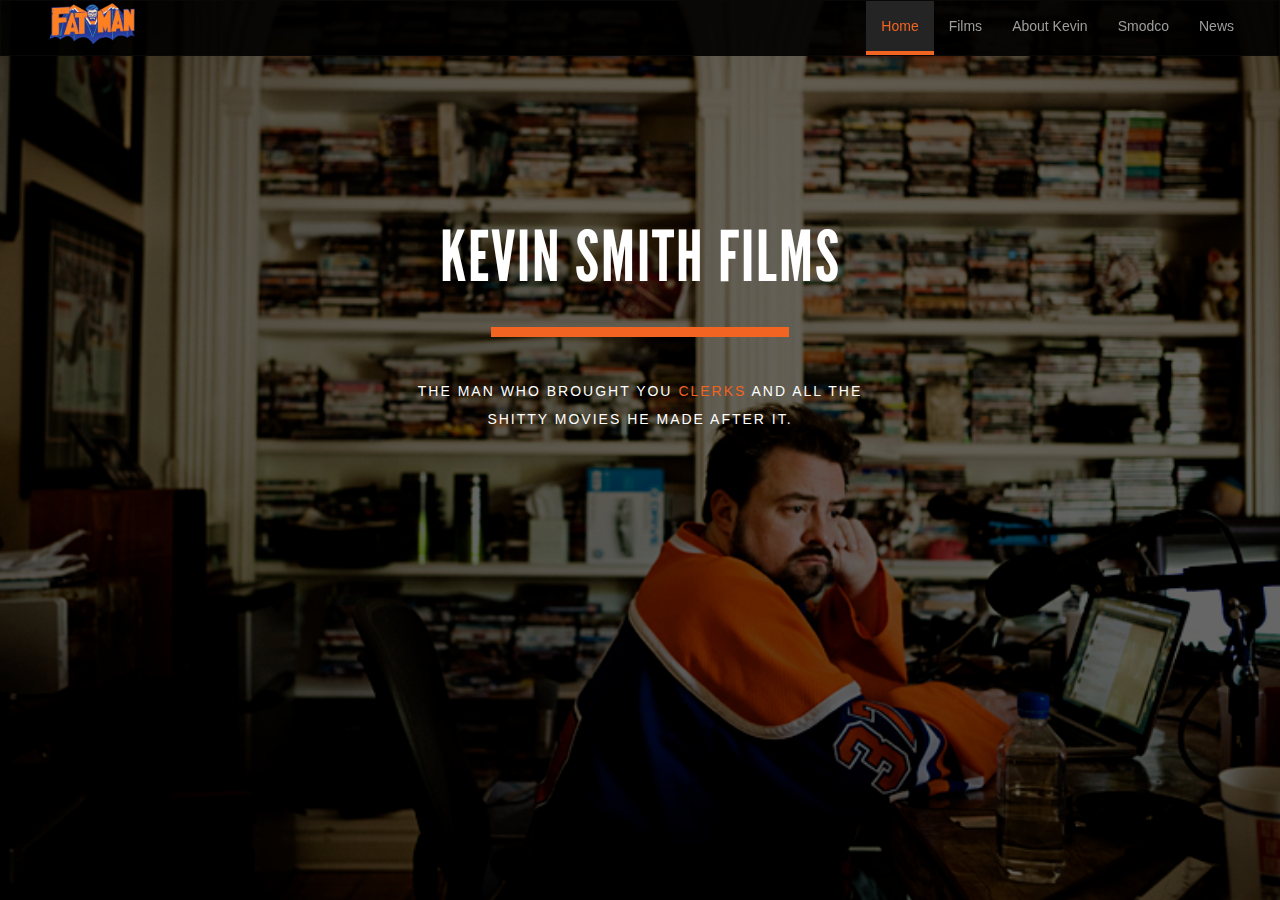
<file: index.html>
<!DOCTYPE html>
<html lang="en">

<head>
	<meta charset="utf-8">
	<meta name="viewport" content="width=device-width, initial-scale=1.0">
	
	<link type="text/css" rel="stylesheet" href="./assets/css/normalize.css">
	<link type="text/css" rel="stylesheet" href="./assets/css/font-awesome.min.css">
	<link rel="stylesheet" href="https://maxcdn.bootstrapcdn.com/font-awesome/4.4.0/css/font-awesome.min.css">
	<link rel="stylesheet" type="text/css" href="./assets/css/bootstrap.min.css">
	<link type="text/css" rel="stylesheet" href="./assets/css/main.css">

	<title>Kevin Smith Films</title>
	
</head>

<body class="transition">
    <nav class="navbar navbar-inverse">
        <div class="container-fluid">
            <div class="navbar-header">
                <button type="button" class="navbar-toggle" data-toggle="collapse" data-target="#myNavbar">
                    <span class="icon-bar"></span>
                    <span class="icon-bar"></span>
                    <span class="icon-bar"></span> 
                </button>
                <a href="#" class="pull-left"><img src="./assets/img/kevin-smith-logo.png"></a>
            </div>
            <div class="collapse navbar-collapse navbar-right" id="myNavbar">
                <ul class="nav navbar-nav">
                    <li class="active"><a href="./index.html">Home</a></li>
                    <li><a href="./films/index.html">Films</a></li>
                    <li><a href="./about/index.html">About Kevin</a></li> 
                    <li><a href="./smodco/index.html">Smodco</a></li>
                    <li><a href="./news/index.html">News</a></li>
                </ul>
            </div>
        </div>
    </nav>

    <div id="hero" class="clearfix">
        <div class="container-fluid">
            <div class="title col-md-6 col-md-offset-3">
                <h1>Kevin Smith Films</h1>
                <div class="underline"></div>
                <p>The man who brought you <span>Clerks</span> and all the shitty movies he made after it.</p>
            </div>
        </div>
        
    </div>

	<script src="https://cdnjs.cloudflare.com/ajax/libs/jquery/1.11.3/jquery.min.js"></script>
	<script src="https://cdnjs.cloudflare.com/ajax/libs/twitter-bootstrap/3.3.5/js/bootstrap.min.js"></script>
    <script src="./assets/js/main.js"></script>

</body>

</html>
</file>
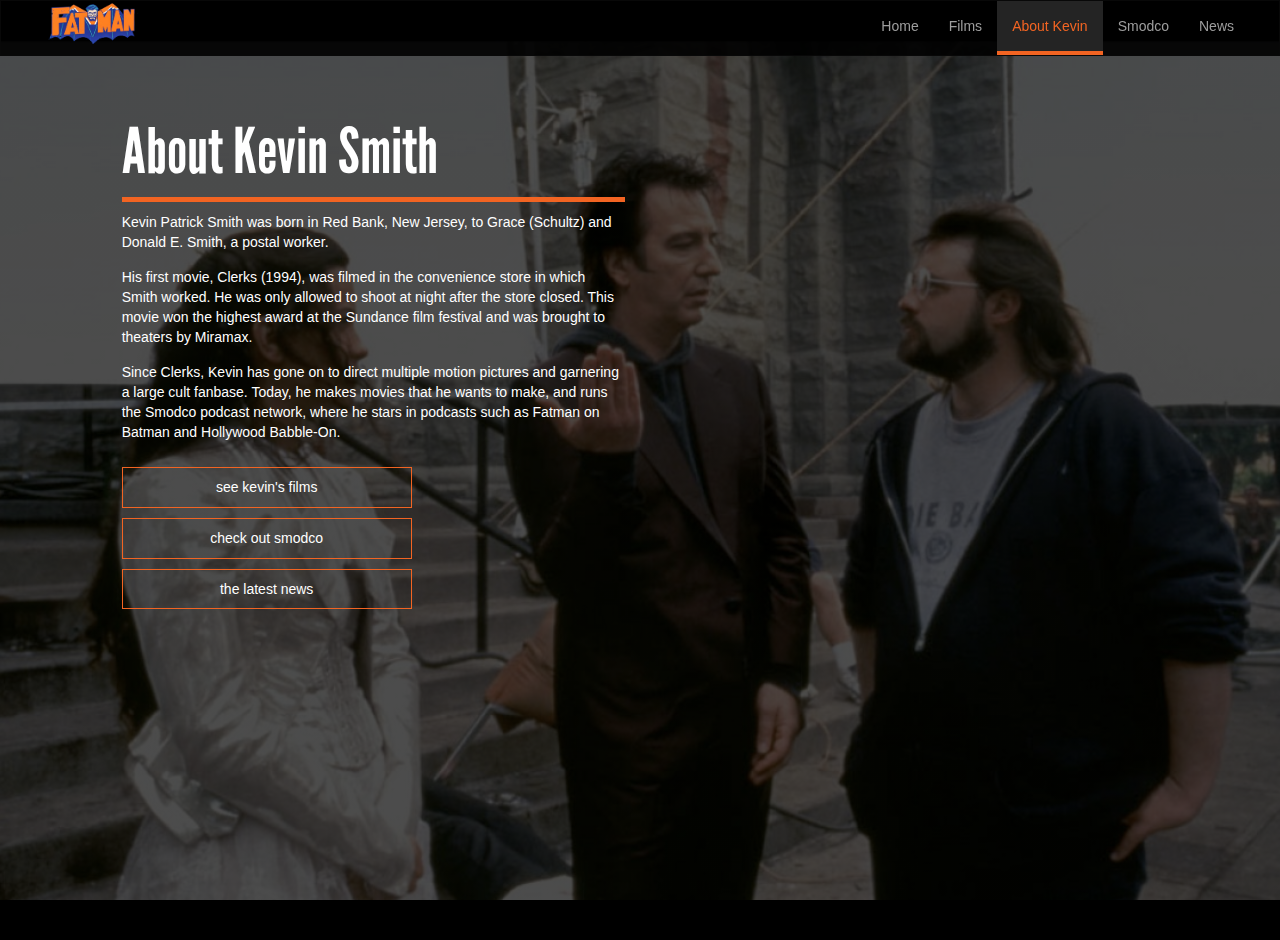
<file: about/index.html>
<!DOCTYPE html>
<html lang="en">

<head>
	<meta charset="utf-8">
	<meta name="viewport" content="width=device-width, initial-scale=1.0">
	
	<link type="text/css" rel="stylesheet" href="../assets/css/normalize.css">
	<link type="text/css" rel="stylesheet" href="../assets/css/font-awesome.min.css">
	<link rel="stylesheet" href="https://maxcdn.bootstrapcdn.com/font-awesome/4.4.0/css/font-awesome.min.css">
	<link type="text/css" rel="stylesheet" href="../assets/css/bootstrap.min.css">
	<link type="text/css" rel="stylesheet" href="../assets/css/main.css">

	<title>Kevin Smith Films</title>
</head>

<body class="transition">
    <div class="wrap">
        <nav class="navbar navbar-inverse">
            <div class="container-fluid">
                <div class="navbar-header">
                    <button type="button" class="navbar-toggle" data-toggle="collapse" data-target="#myNavbar">
                        <span class="icon-bar"></span>
                        <span class="icon-bar"></span>
                        <span class="icon-bar"></span> 
                    </button>
                    <a href="#" class="pull-left"><img src="../assets/img/kevin-smith-logo.png"></a>
                </div>
                <div class="collapse navbar-collapse navbar-right" id="myNavbar">
                    <ul class="nav navbar-nav">
                        <li><a href="../index.html">Home</a></li>
                        <li><a href="../films/index.html">Films</a></li>
                        <li class="active"><a href="./index.html">About Kevin</a></li> 
                        <li><a href="../smodco/index.html">Smodco</a></li>
                        <li><a href="../news/index.html">News</a></li>
                    </ul>
                </div>
            </div>
        </nav>
        
        <div class="jumbotron">
            <div class="container-fluid">
                <div class="row">
                    <div class="col-md-5 col-md-offset-1">
                        <h1>About Kevin Smith</h1>
                        <p>Kevin Patrick Smith was born in Red Bank, New Jersey, to Grace (Schultz) and Donald E. Smith, a postal worker.</p>
                        
                        <p>His first movie, Clerks (1994), was filmed in the convenience store in which Smith worked. He was only allowed to shoot at night after the store closed. This movie won the highest award at the Sundance film festival and was brought to theaters by Miramax.</p>
                        
                        <p>Since Clerks, Kevin has gone on to direct multiple motion pictures and garnering a large cult fanbase. Today, he makes movies that he wants to make, and runs the Smodco podcast network, where he stars in podcasts such as Fatman on Batman and Hollywood Babble-On.</p>
                        
                    </div>
                </div>
                <div class="row">
                    <div class="col-md-3 col-md-offset-1">
                        <a href="../films/index.html" class="btn btn-primary btn-lg">See Kevin's Films</a>
                        <a href="../smodco/index.html" class="btn btn-primary btn-lg">Check out Smodco</a>
                        <a href="../news/index.html" class="btn btn-primary btn-lg">The Latest News</a>
                    </div>
                </div>
            </div>
        </div>
        
        
    </div>
    
	<script src="https://cdnjs.cloudflare.com/ajax/libs/jquery/1.11.3/jquery.min.js"></script>
	<script src="https://cdnjs.cloudflare.com/ajax/libs/twitter-bootstrap/3.3.5/js/bootstrap.min.js"></script>
    <script src="../assets/js/main.js"></script>

</body>

</html>
</file>
<file: assets/css/main.css>
.clearfix::after {
  content: "";
  display: table;
  clear: both;
}

@font-face {
  font-family: League Gothic;
  src: url("../fonts/LeagueGothic-Regular.otf");
}

/*****************
Variables 
*****************/
/*****************
Mixins
*****************/
/*****************
Pages
*****************/
html, body {
  background: black;
}

#hero-films {
  position: relative;
  left: 0;
  top: 0;
  height: 100%;
  width: 100%;
  background: linear-gradient(rgba(25, 25, 25, 0.8), rgba(25, 25, 25, 0.8)), url("../img/films-bg.jpg");
  background-position: center;
  background-size: cover;
  transition: 0.5s all ease-out;
  z-index: 2;
}

#hero-films.active {
  transform: translateX(-80%);
}

@media (max-width: 960px) {
  #hero-films.active {
    transform: translateY(-90%);
  }
}

#film-categories {
  width: 100%;
  position: absolute;
  left: 0;
  top: 50%;
  text-align: center;
  transform: translateY(-50%);
  transition: 0.5s all ease-out;
}

#film-categories a {
  display: block;
  width: 100%;
  text-decoration: none;
  color: #f26422;
  font-size: 4em;
  padding: 15px;
  text-transform: uppercase;
  font-family: 'League Gothic';
  transition: 0.5s all ease-out;
}

#film-categories a:hover {
  color: #fff;
  background-color: rgba(0, 0, 0, 0.5);
}

#film-categories.active {
  width: 20%;
  left: 80%;
  margin-left: 0;
}

#film-categories.active a {
  font-size: 1.5em;
}

.films-sub {
  visibility: hidden;
  position: absolute;
  left: 100%;
  top: 0;
  height: 100%;
  width: 80%;
  background: black;
  transition: 0.5s all ease-out;
}

@media (max-width: 750px) {
  .films-sub {
    overflow: scroll;
  }
}

@media (max-width: 960px) {
  .films-sub {
    top: 100%;
    left: 0;
    width: 100%;
    height: 90%;
  }
}

.films-sub.active {
  visibility: visible;
  left: 20%;
  top: 0;
}

@media (max-width: 960px) {
  .films-sub.active {
    top: 10%;
    left: 0;
  }
}

.films-sub figure {
  float: left;
  width: 33.3%;
  height: 33.3%;
  overflow: hidden;
  -webkit-box-shadow: inset 0px 0px 0px 6px #030303;
  -moz-box-shadow: inset 0px 0px 0px 6px #030303;
  box-shadow: inset 0px 0px 0px 6px #030303;
}

@media (max-width: 750px) {
  .films-sub figure {
    width: 100%;
    height: 200px;
  }
}

.films-sub figure img {
  transform: scale(1);
  transition: 0.3s ease-in-out;
  height: 100%;
  -webkit-filter: grayscale(100%);
}

@media (max-width: 750px) {
  .films-sub figure img {
    width: 100%;
    height: auto;
  }
}

.films-sub figure:hover > img {
  transform: scale(1.2);
  -webkit-filter: grayscale(50%);
}

.films-sub figure:hover > h2 {
  transform: translateX(0) translateY(-400%);
  opacity: 1;
  background: rgba(242, 100, 34, 0.8);
}

@media (max-width: 960px) {
  .films-sub figure:hover > h2 {
    transform: translateX(0) translateY(-200px);
  }
}

.films-sub figure h2 {
  display: inline-block;
  width: 100%;
  transform: translateX(-100%) translateY(-400%);
  text-align: center;
  opacity: 0;
  transition: 0.3s ease-in-out;
  color: #fff;
  font-weight: 300;
  font-family: helvetica;
  letter-spacing: 1px;
  font-size: 1.5em;
  padding: 20px 0;
  background: transparent;
}

#back-button {
  position: absolute;
  bottom: 50px;
  right: 0;
  width: 20%;
  color: #f26422;
  font-size: 3em;
  text-align: center;
  opacity: 0;
}

@media (max-width: 960px) {
  #back-button {
    bottom: 10px;
    transform: rotate(90deg);
  }
}

#back-button:hover {
  background-color: rgba(0, 0, 0, 0.5);
  cursor: pointer;
}

#back-button.active {
  opacity: 1;
}

#view-askew-page figure {
  margin: 0;
}

#view-askew-page img#zack-and-miri {
  margin-left: -25px;
}

@media (max-width: 750px) {
  #view-askew-page img#zack-and-miri {
    margin-left: 0;
  }
}

#true-north-page figure {
  margin: 0 33.3%;
}

@media (max-width: 960px) {
  #true-north-page figure {
    width: 100%;
    margin: 0;
  }
}

#true-north-page img {
  height: 120%;
}

@media (max-width: 960px) {
  #true-north-page img {
    width: 100%;
    height: auto;
  }
}

#other-films-page figure {
  margin: 5% 33.3%;
}

@media (max-width: 960px) {
  #other-films-page figure {
    width: 75%;
    margin: 0 12.5%;
  }
}

@media (max-width: 750px) {
  #other-films-page figure {
    width: 100%;
    height: 250px;
    margin: 0;
  }
}

@media (max-width: 960px) {
  #other-films-page img {
    width: 100%;
    height: auto;
  }
}

.wrap {
  background: #fff;
  height: 100vh;
  width: 100vw;
}

.jumbotron {
  background: linear-gradient(rgba(0, 0, 0, 0.7), rgba(0, 0, 0, 0.7)), url("../img/kevin-smith-set.jpg");
  background-size: cover;
  background-position: center;
  margin-top: 40px;
  height: 100%;
}

.jumbotron h1 {
  color: #fff;
  border-bottom: 5px solid #f26422;
  padding: 10px 0;
}

.jumbotron p {
  color: #fff;
  font-size: 1em;
}

.jumbotron .btn {
  display: block;
  margin: 10px 0;
  border-radius: 0;
  outline: none;
  background: transparent;
  border-color: transparent;
  border: 1px solid #f26422;
  color: #fff;
  text-transform: lowercase;
  font-size: 1em;
}

.jumbotron .btn:hover {
  background-color: #f26422;
}

/*****************
Universal Styles
*****************/
.transition {
  display: none;
}

h1 {
  font-family: 'League Gothic';
}

body, html {
  height: 100vh;
  width: 100%;
  overflow: hidden;
}

/******************
Main Style
******************/
#hero {
  height: 100%;
  background: url("../img/home-bg.png");
  background-size: cover;
  background-position: center;
  background-repeat: none;
}

.navbar {
  position: fixed;
  top: 0;
  left: 0;
  width: 100%;
  background: rgba(0, 0, 0, 0.9);
  border-radius: 0;
  z-index: 2;
}

.navbar .logo {
  float: left;
  width: 100px;
}

.navbar .pull-left {
  margin-left: 30px;
}

.navbar .pull-left img {
  height: 50px;
}

.navbar li.active {
  border-bottom: 4px solid #f26422;
}

.navbar li.active a {
  color: #f26422 !important;
}

.navbar-inverse .navbar-nav > .active > a, .navbar-inverse .navbar-nav > .active > a:focus, .navbar-inverse .navbar-nav > .active > a:hover {
  background-color: rgba(40, 40, 40, 0.9);
}

.navbar-collapse.collapse {
  transition: 0.5s all ease-out;
}

.navbar-collapse.collapse.hidden {
  opacity: 0 !important;
}

.title {
  color: #fff;
  text-align: center;
  text-transform: uppercase;
  font-family: helvetica;
  font-weight: 300;
  letter-spacing: 2px;
  margin-top: 200px;
}

.title h1 {
  font-size: 5em;
  padding-bottom: 20px;
}

.title .underline {
  height: 10px;
  width: 50%;
  margin: 0 25%;
  background-color: #f26422;
}

.title p {
  width: 80%;
  margin: 40px 10%;
  line-height: 2em;
}

.title p span {
  color: #f26422;
}
</file>
